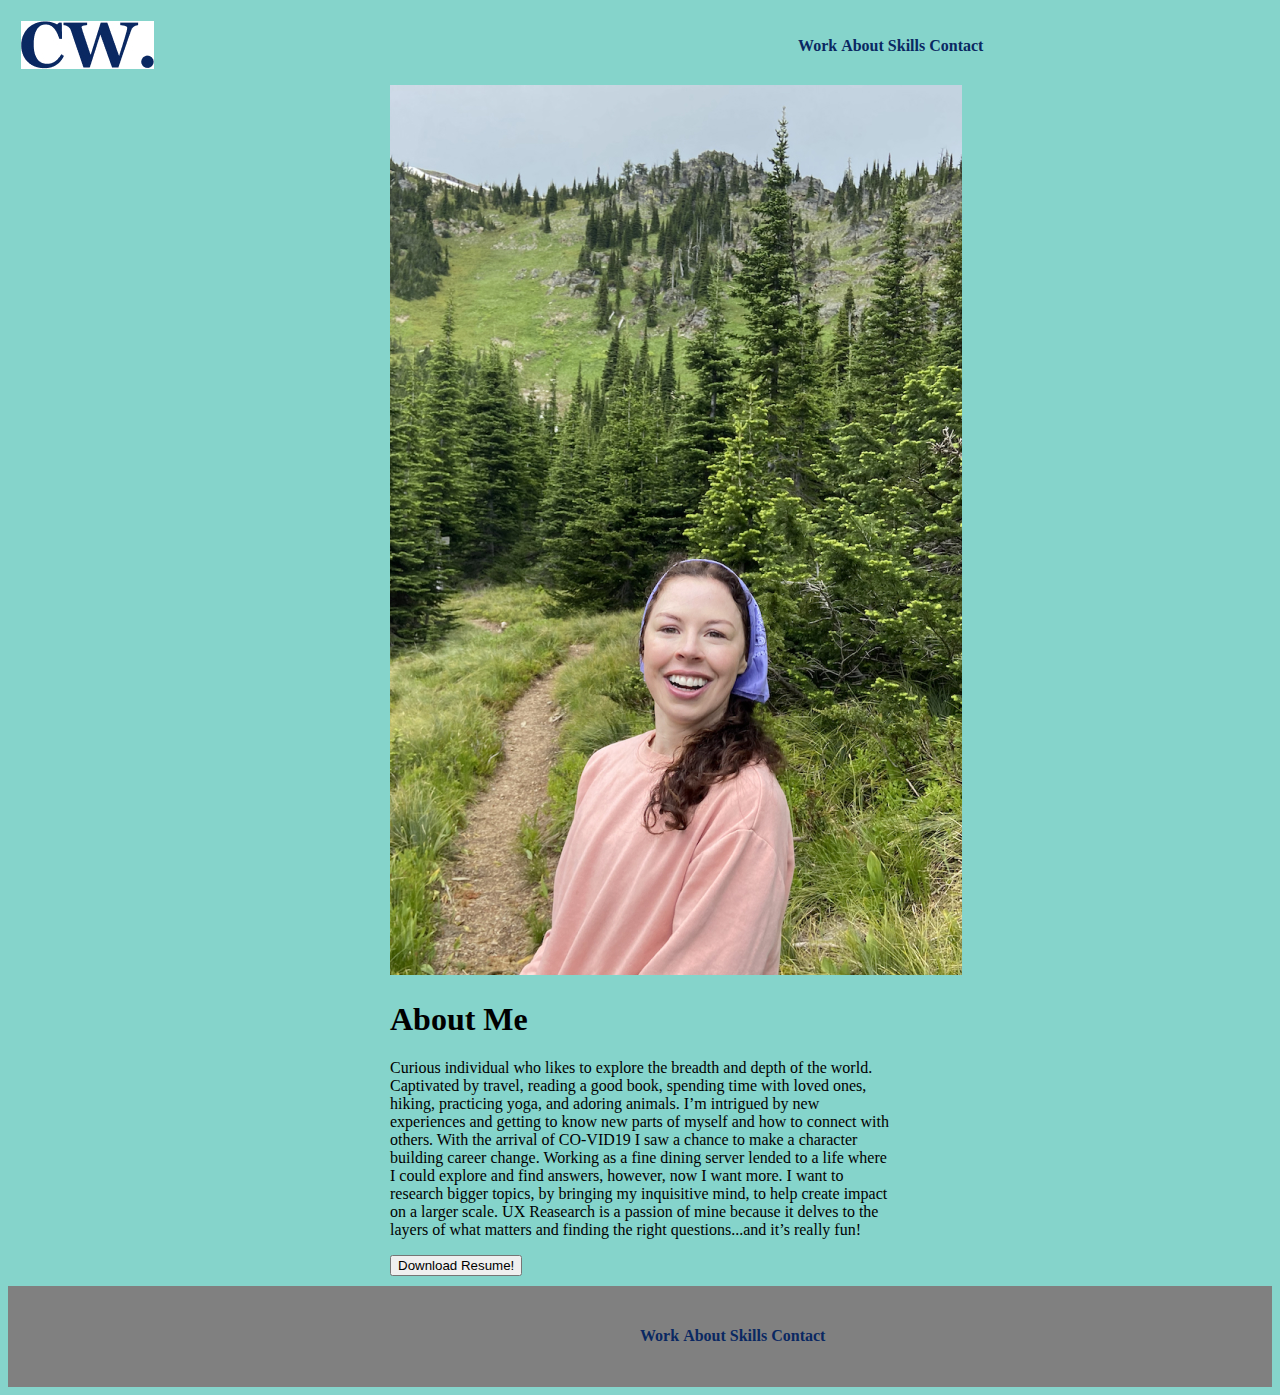
<file: index.html>
<!DOCTYPE html>
<html>
    <head>
        <title></title>
        <link rel="stylesheet" href="./CSS/style.css">
    </head>
    
    <body>
        <header class="navigation">
            <div class= "inline-block logo"> 
                <img src="./images/CW-Logo.jpg">
            </div>
            <nav class="inline-block">
                <ul>
                    <li class="inline-block">Work</li>
                    <li class="inline-block">About</li>
                    <li class="inline-block">Skills</li>
                    <li class="inline-block">Contact</li>
                </ul>
            </nav>
        </header>
        <section class="heroImage"> 
            <div class="content">
                <img src="./images/About-Me-Image.jpg">
                <h1>About Me</h1>
                <p> Curious individual who likes to explore the breadth and depth of the world. Captivated by travel, 
                    reading a good book, spending time with loved ones, hiking, practicing 
                    yoga, and adoring animals. I’m intrigued by new 
                    experiences and getting to know new parts of myself and how to connect with others.
                    With the arrival of CO-VID19 I saw a chance to make a character building career change. 
                    Working as a fine dining server lended to a life where I could explore and find answers, however, 
                    now I want more. 
                    I want to research bigger topics, by bringing my inquisitive mind, to help create impact on a larger scale.
                     UX Reasearch is a passion of mine 
                    because it delves to the layers of what matters and finding the right questions...and it’s really fun!</p>
              <button type="button">Download Resume!</button>
            </div>
            <footer>
                <ul>
                    <li class="inline-block">Work</li>
                    <li class="inline-block">About</li>
                    <li class="inline-block">Skills</li>
                    <li class="inline-block">Contact</li>
                </ul>
            </footer>
        </section>
        
        
            
    
    </body>

    </html>
</file>
<file: CSS/style.css>
html { 
    background-color: #85D4CB;
}

.inline-block {
    display: inline-block;
    vertical-align: top;

}

.logo {
    width: 23%;
    padding: 1%;
}


nav {
    width: 73%;
    padding: 1%;
    float: right;
    
}

li {
    color: #0A2862;
    font-weight: bold;
    
}


ul {
    width: 50%;
    margin-left: auto;
    list-style-type: none;
}

button { 
    margin-bottom: 10px;
}

.heroImg {
    height: 600px;
    padding: 25px;

}

.content {
    width: 500px;
    margin: 0 auto;
}

footer {
    background-color: gray;
    padding: 2%;
    margin-left: auto;
}
</file>
